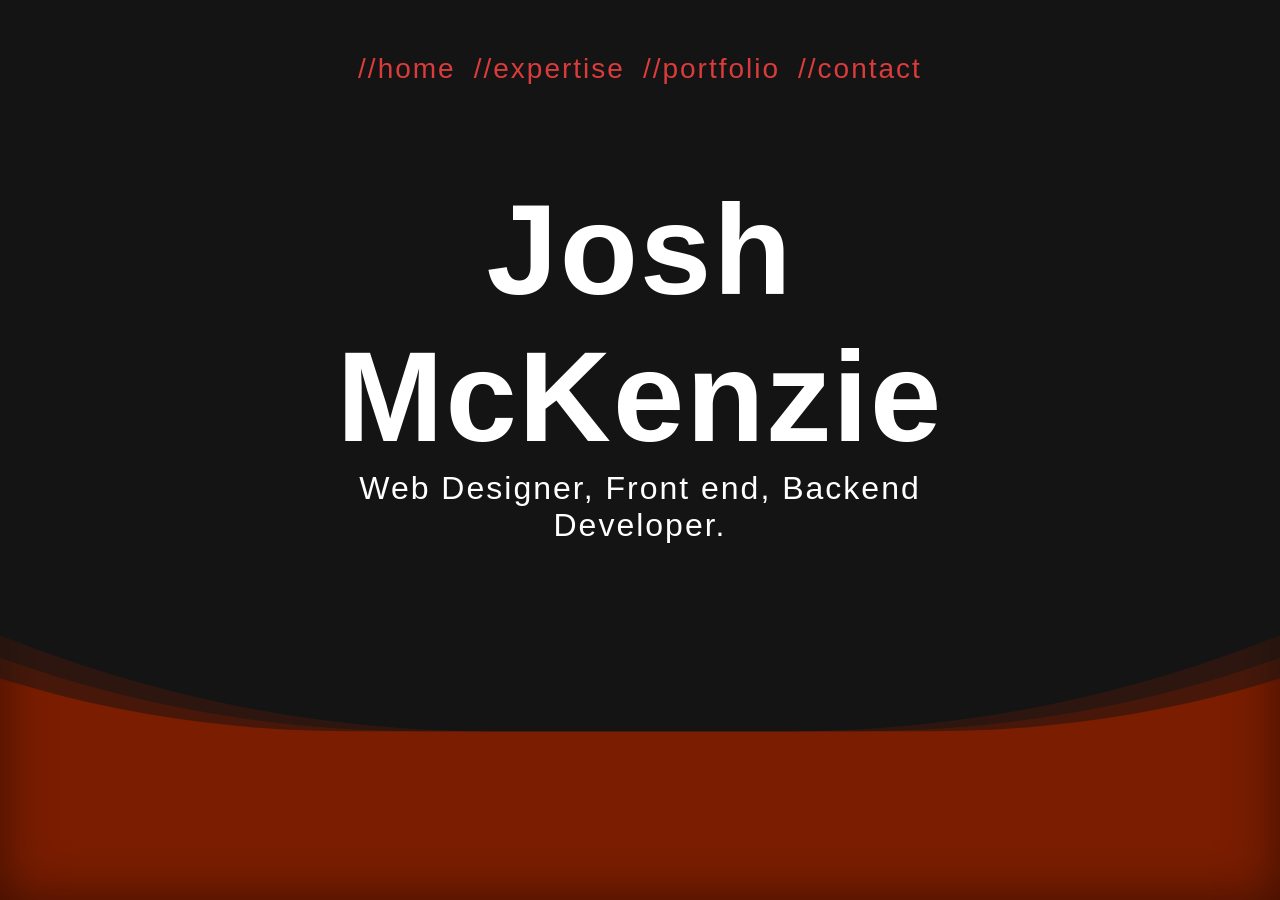
<file: index.html>
<!DOCTYPE html>
<html lang="en">
<head>
    <meta charset="UTF-8">
    <meta name="viewport" content="width=device-width, initial-scale=1.0">
    <title>Josh McKenzie website | home</title>
    <link rel="stylesheet" href="style.css">
</head>
<style>
    section{
        overflow:hidden;
    }
</style>
<body>
    <section>
  <div class="wave">
    <span></span>
    <span></span>
    <span></span>
  </div>
  <div class="content">
<header>
    <nav>
        <ul class="desktop-links">
            <li class="one"><a href="index.html">//home</a></li>
            <li class="two"><a href="expertise.html">//expertise</a></li>
            <li class="three"><a href="portfolio.html">//portfolio</a></li>
            <li class="four"><a href="contact.html">//contact</a></li>
        </ul>

        <div class="hamburger">
            <span></span>
            <span></span>
            <span></span>
        </div>
    </nav>

    <div class="off-screen-menu">
        <ul id="off-screen">
            <li class="one"><a href="index.html">//home</a></li>
            <li class="two"><a href="expertise.html">//expertise</a></li>
            <li class="three"><a href="portfolio.html">//portfolio</a></li>
            <li class="four"><a href="contact.html">//contact</a></li>
        </ul>
    </div>

    <div class="container">
        <h1 class="centered-title">Josh McKenzie</h1>
        <p class="subheading">Web Designer, Front end, Backend Developer.</p>
    </div>
</header>
  </div>
</section>
  
    <script src="script.js"></script>
</body>

</html>
</file>
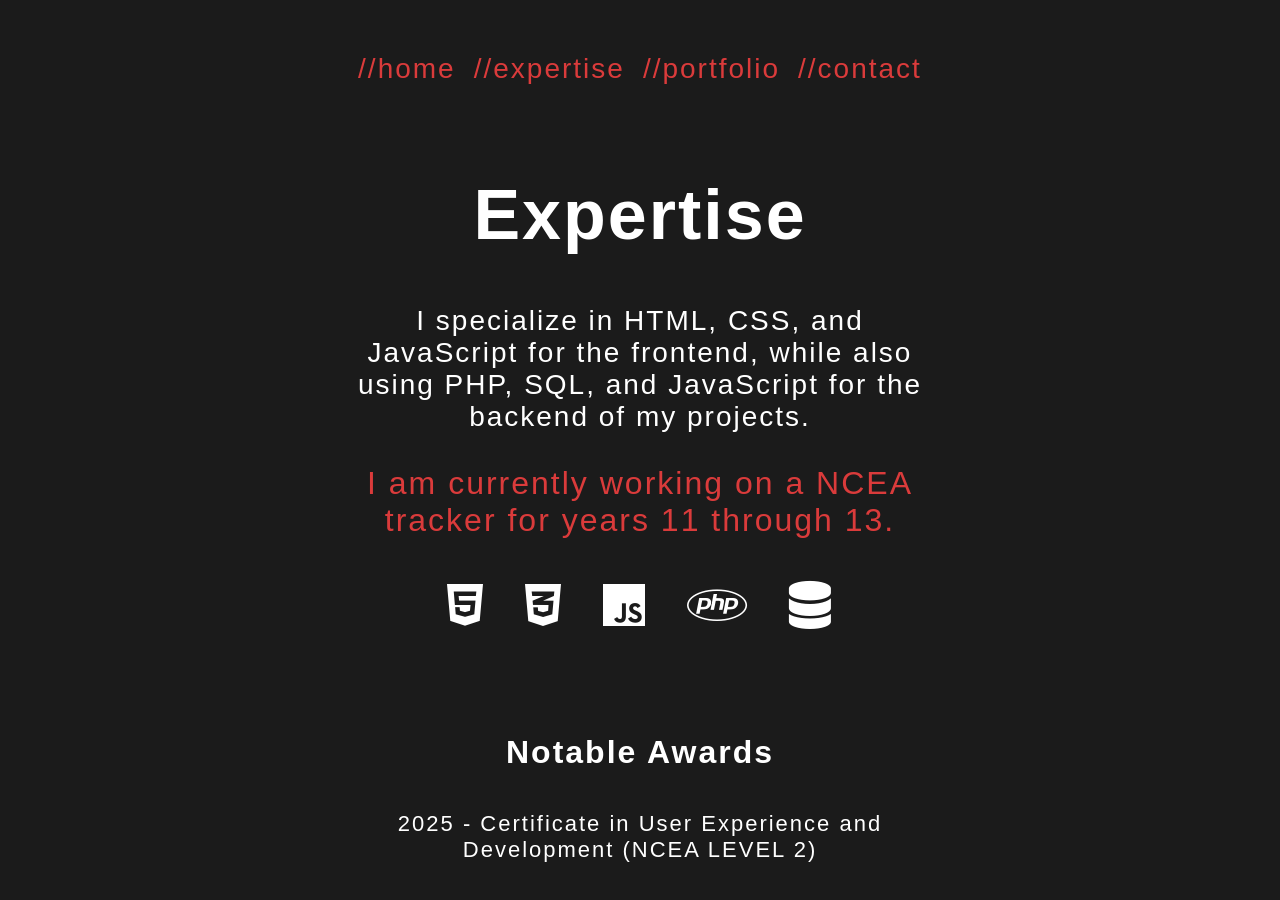
<file: expertise.html>
<!DOCTYPE html>
<html lang="en">
<head>
    <meta charset="UTF-8">
    <meta name="viewport" content="width=device-width, initial-scale=1.0">
    <title>Josh McKenzie website | expertise</title>
    <link rel="stylesheet" href="style.css">
    <link rel="stylesheet" href="https://cdnjs.cloudflare.com/ajax/libs/font-awesome/6.5.1/css/all.min.css">
</head>
<body>
       <section>
    <section class="scrollable">
        <div class="content">
            <header>
                <nav>
                    <ul class="desktop-links">
                        <li class="one"><a href="index.html">//home</a></li>
                        <li class="two"><a href="expertise.html">//expertise</a></li>
                        <li class="three"><a href="portfolio.html">//portfolio</a></li>
                        <li class="four"><a href="contact.html">//contact</a></li>
                    </ul>

                    <div class="hamburger">
                        <span></span>
                        <span></span>
                        <span></span>
                    </div>
                </nav>

                <div class="off-screen-menu">
                    <ul id="off-screen">
                        <li class="one"><a href="index.html">//home</a></li>
                        <li class="two"><a href="expertise.html">//expertise</a></li>
                        <li class="three"><a href="portfolio.html">//portfolio</a></li>
                        <li class="four"><a href="contact.html">//contact</a></li>
                    </ul>
                </div>
            </header> 

            <div class="container1">
                <div class="text">
                    <h1 class="text-title">Expertise</h1>
                    <p class="text-paragraph">
                        I specialize in HTML, CSS, and JavaScript for the frontend, while also using
                        PHP, SQL, and JavaScript for the backend of my projects.
                        <br><br>
                        <div class="textred">I am currently working on a NCEA tracker for years 11 through 13.</div>
                    </p>
                </div>

                <div class="icons">
                    <div class="iconhtml"><i class="fa-brands fa-html5"></i></div>
                    <div class="iconcss"><i class="fa-brands fa-css3-alt"></i></div>
                    <div class="iconjs"><i class="fa-brands fa-js"></i></div>
                    <div class="iconphp"><i class="fa-brands fa-php"></i></div>
                    <div class="iconsql"><i class="fa-solid fa-database"></i></div>
                </div>

                <h1 class="text">Notable Awards</h1>
                <p class="text2">2025 - Certificate in User Experience and Development (NCEA LEVEL 2)</p>
            </div>
        </div>
    </section>

    <script src="script.js"></script>
</body>

</html>
</file>
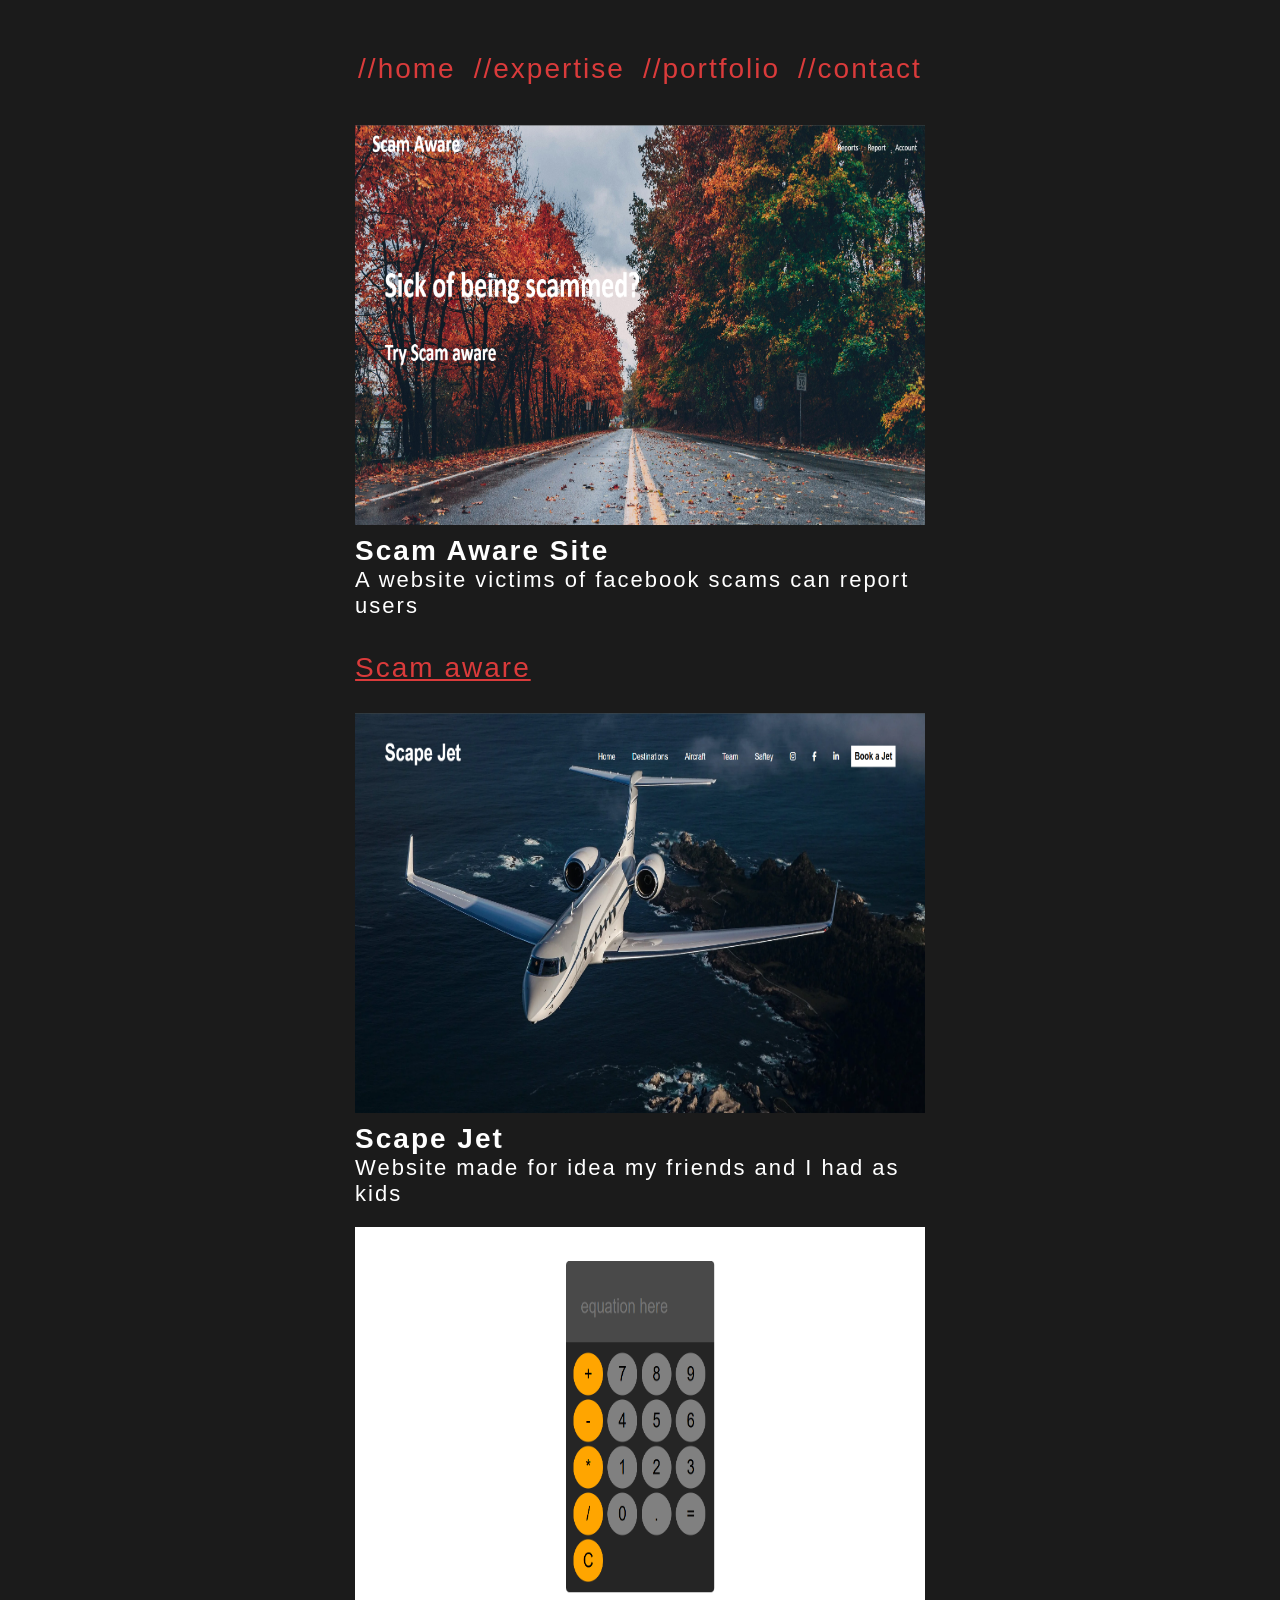
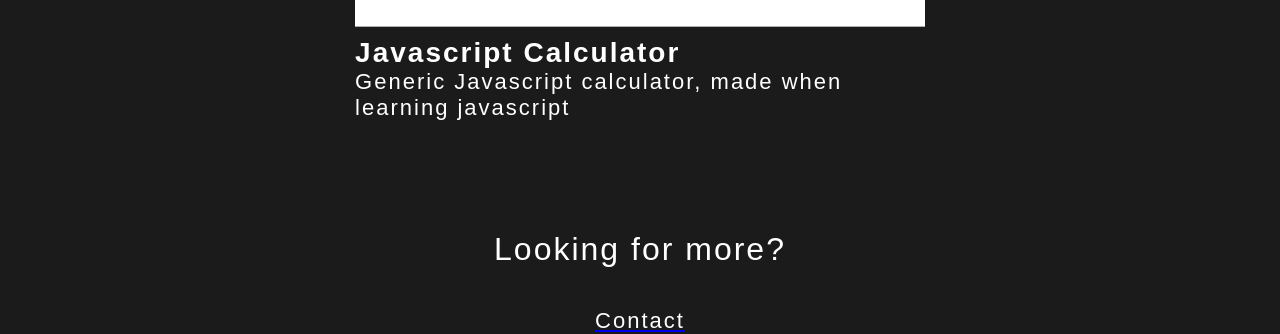
<file: portfolio.html>
<!DOCTYPE html>
<html lang="en">
<head>
    <meta charset="UTF-8">
    <meta name="viewport" content="width=device-width, initial-scale=1.0">
    <title>Josh McKenzie website | portfolio</title>
    <link rel="stylesheet" href="style.css">
</head>


<body>
     <section>
    <section class="scrollable">
        <div class="content">
            <header>
                <nav>
                    <ul class="desktop-links">
                        <li class="one"><a href="index.html">//home</a></li>
                        <li class="two"><a href="expertise.html">//expertise</a></li>
                        <li class="three"><a href="portfolio.html">//portfolio</a></li>
                        <li class="four"><a href="contact.html">//contact</a></li>
                    </ul>

                    <div class="hamburger">
                        <span></span>
                        <span></span>
                        <span></span>
                    </div>
                </nav>

                <div class="off-screen-menu">
                    <ul id="off-screen">
                        <li class="one"><a href="index.html">//home</a></li>
                        <li class="two"><a href="expertise.html">//expertise</a></li>
                        <li class="three"><a href="portfolio.html">//portfolio</a></li>
                        <li class="four"><a href="contact.html">//contact</a></li>
                    </ul>
                </div>
            </header> 


        
      <div class="portfolio-container">
    <div class="intercontainer"><img id="inter-container-portfolio-img" src="scamaware.png" alt=""></div>
    <h1 class="title">Scam Aware Site</h1>
    <p class="sub">A website victims of facebook scams can report users</p>
     <div class="link"><a href="https://scamaware.site">Scam aware</a></div>
</div>

  <div class="portfolio-container">
    <div class="intercontainer"><img id="inter-container-portfolio-img" src="scape_jet.png" alt=""></div>
    <h1 class="title">Scape Jet</h1>
    <p class="sub">Website made for idea my friends and I had as kids</p>
    <!--<button class="link">Explore</button>-->
</div>

  <div class="portfolio-container">
    <div class="intercontainer"><img id="inter-container-portfolio-img" src="calc.png" alt=""></div>
    <h1 class="title">Javascript Calculator</h1>
    <p class="sub">Generic Javascript calculator, made when learning javascript</p>
    <!--<button class="link">Explore</button>-->
</div>

<p class="text">Looking for more?</p>
<a href="contact.html"><p class="text2">Contact</p></a>
</section>
    <script src="script.js"></script>
</body>

</html>
</file>
<file: style.css>
body{
    margin: 0;
    background-color: rgb(27, 27, 27);
    min-height: 100vh;
}

.link a{
    font-size: 28px;
    color: rgb(218, 59, 59);
    font-family: 'Gill Sans', 'Gill Sans MT', Calibri, 'Trebuchet MS', sans-serif;
}

.link *{
    color: rgb(218, 59, 59);
}


header{
    background-repeat: no-repeat;
    background-size: cover;
    padding: 20px 0;
}

nav{
    width: 100%;
    height: 75px;
    background-color: rgba(0, 0, 0, 0);
    justify-content: space-around;
    display: flex;
    z-index: 10;
    
}

li a{
    color: rgb(218, 59, 59);
    font-family: 'Gill Sans', 'Gill Sans MT', Calibri, 'Trebuchet MS', sans-serif;
    font-size: 28px;
    text-decoration: none;
    
}

.textred{
    color: rgb(218, 59, 59);
}

ul{
    list-style-type: none;
}

li{
    display: inline-block;
}

.title{
    color: rgb(255, 255, 255);
    font-family: 'Gill Sans', 'Gill Sans MT', Calibri, 'Trebuchet MS', sans-serif;
    font-size: 28px; 
}

.centered-title{
    color: white;
    font-size: 8rem;
    font-family: 'Gill Sans', 'Gill Sans MT', Calibri, 'Trebuchet MS', sans-serif;
     transition: 1.1s;
}

.subheading{
     color: white;
    font-size: 2rem;
    font-family: 'Gill Sans', 'Gill Sans MT', Calibri, 'Trebuchet MS', sans-serif;
    transition: 1.1s;
}

.container{
    text-align: center;
     position: absolute;
    top: 40%;
    left: 50%;
    transform: translate(-50%, -50%);
    z-index: 1;
}

.centered-title:hover{
    color: rgb(218, 59, 59);
}

.subheading:hover{
    color: grey;
}

.one a,
.two a,
.three a,
.four a{
    transition: 0.5s;
}

.one a:hover,
.two a:hover,
.three a:hover,
.four a:hover{
    color: white;
}

.iconhtml,
.iconcss,
.iconjs,
.iconphp,
.iconsql{
    font-size:3rem;
    color: rgb(255, 255, 255);
    transition: 0.3s;
}

.iconhtml:hover{
    color:orange;
}

.iconcss:hover{
    color: blue ;
}

.iconjs:hover{
    color: yellow ;
}

.iconphp:hover{
    color: purple ;
}

.iconsql:hover{
    color: rgb(207, 153, 51);
}

.text {
    margin: 100px auto 40px; 
    text-align: center;
    color: white;
    font-size: 32px;
    text-decoration: none;
    font-family: 'Gill Sans', 'Gill Sans MT', Calibri, 'Trebuchet MS', sans-serif;
}

.text2{
    text-align: center;
    color: white;
    font-size: 22px;
    text-decoration: none;
    font-family: 'Gill Sans', 'Gill Sans MT', Calibri, 'Trebuchet MS', sans-serif;
}

.text3{
    margin-top: 50px;
    font-size: 78px;
    text-align: center;
    color: white;
    transition: 0.5s;
    text-decoration: none;
    font-family: 'Gill Sans', 'Gill Sans MT', Calibri, 'Trebuchet MS', sans-serif;
}

.text3:hover{
    color: rgb(218, 59, 59);
}

.label{
    color: white;
    text-align:center;
    font-family: 'Gill Sans', 'Gill Sans MT', Calibri, 'Trebuchet MS', sans-serif;
    font-size: 22px;
    margin-left: 10px;
}

.icons {
    display: flex;
    justify-content: center;
    gap: 40px;
    margin-left: auto;
    margin-right: auto;
    margin-top: 40px;
}


.text-title{
    font-size: 70px;
    margin-top: 150px;
}

textarea{
    width: 65%;
    height: 250px;
    margin-top: 20px;
}

.text-paragraph{
    font-size: 28px;
    width: 90%;
    margin-left:auto;
    margin-right: auto;
    margin-top: 50px;
}

.portfolio-container {
    width: 100%;
    height: auto;
    display: flex;
    flex-direction: column;
    margin-top: 10px;
    margin-left: auto;
    margin-right: auto;
    background-color: rgba(109, 109, 109, 0);
    border-radius: 3px;
    padding-bottom: 10px;
}

.intercontainer {
    width: 100%;
    height: 400px;
    background-color: rgb(151, 151, 151);
}

.portfolio-container h1 {
   color: white;
   margin-top: 10px;
   font-family:'Gill Sans', 'Gill Sans MT', Calibri, 'Trebuchet MS', sans-serif;
}

.sub{
    color: white;
    font-family:'Gill Sans', 'Gill Sans MT', Calibri, 'Trebuchet MS', sans-serif;
    font-size: 22px;
}

form{
    width: 100%;
    height: auto;
    min-height: 500px;
    margin-top: 20px;
    display: block;
    text-align: center;
    margin-left: auto;
    margin-right: auto;
    background-color: rgba(97, 97, 97, 0);
    padding-bottom: 20px;
}

input{
    width: 65%;
    margin-left: auto;
    margin-right: auto;
    margin: 10px;
    height: 35px;
    border-radius: 3px;
    border: none;
}

::placeholder{
    color: black;
    font-family: 'Gill Sans', 'Gill Sans MT', Calibri, 'Trebuchet MS', sans-serif;
    font-size: 16px;
}

button{
    border-radius: 3px;
    border: none;
    width: 65%;
    margin-bottom: 50px;
    height: 45px;
    color: black;
    font-family: 'Gill Sans', 'Gill Sans MT', Calibri, 'Trebuchet MS', sans-serif;
    font-size: 28px;
}

    #inter-container-portfolio-img{
        width: 100%;
        height: 100%;
    }






.off-screen-menu{
    position: relative;
    z-index: 999999;
    background-color: rgb(27, 27, 27);
    height: 100vh;
    width: 100%;
    margin: 0;
    max-width: 585px;
    position: fixed;
    top: 0;
    right: -585px;
    display: flex;
    font-size: 2rem;
    transition: .3s ease;
}

.off-screen-menu a{
    color: lch(100% 0.01 296.81);
    text-decoration: none;
    font-weight: bold;
}

.off-screen-menu.active{
    right: 0;
}

.hamburger {
    height: 50px;
    width: 50px;
    margin: 0;        
    margin-left: -80px;
    position: relative; 
    display: none;
}

.hamburger span{
     margin-right: auto; 
    height: 5px;
    width: 50px;
    background-color: rgb(255, 255, 255);
    border: 25px;
    position: absolute;
    top: 50%;
    z-index: 9999999;
    transform: translate(-50%, -50%);
    transition: .3s ease;
}

.hamburger span:nth-child(1){
    top: 25%;
    
}

.hamburger span:nth-child(3){
    top: 75%;
}

.hamburger.active span:nth-child(1){
    top: 50%;
    transform: translate(-50%, -50%) rotate(45deg);
          color: rgb(218, 59, 59);
}

.hamburger.active span:nth-child(2){
    transform: translate(-50%, -50%) rotate(45deg);
          color: rgb(218, 59, 59);
    opacity: 0;
}

.hamburger.active span:nth-child(3){
    top: 50%;
    transform: translate(-50%, -50%)rotate(-45deg);
          color: rgb(218, 59, 59);
}

#off-screen{
    width: 100%;
    margin-top: 50px;
}

.off-screen-menu li{
    margin-top: 50px;
    display: block; 
    width: 100%; 
    text-align: center;
}

.container1{
    margin-top: -90px;
    width: 50%;
    margin-left: auto;
    margin-right: auto;
}






/* Background */
* {
  margin: 0;
  padding: 0;
  box-sizing: border-box;
}
section {
  position: relative;
  width: 100%;
  height: auto;
  overflow-x: hidden;
  display: flex;
  justify-content: center;
  min-height: 100vh;
}
section .wave {
  position: absolute;
  left: 0;
  width: 100%;
  height: 100%;
  background: #7a1d00;
  box-shadow: inset 0 0 50px rgba(0, 0, 0, 0.5);
  transition: 0.5s;
}

section .wave span {
  content: "";
  position: absolute;
  width: 325vh;
  height: 325vh;
  top: 0;
  left: 50%;
  transform: translate(-50%, -75%);
  background: #000;
}
.content {
  position: relative;
  z-index: 1;
  font-size: 4em;
  letter-spacing: 2px;
  color: #fff;
}
section .wave span:nth-child(1) {
  border-radius: 45%;
  background: rgba(20, 20, 20, 1);
  animation: animate 5s linear infinite;
}

section .wave span:nth-child(2) {
  border-radius: 40%;
  background: rgba(20, 20, 20, 0.5);
  animation: animate 10s linear infinite;
}
section .wave span:nth-child(3) {
  border-radius: 42.5%;
  background: rgba(20, 20, 20, 0.5);
  animation: animate 15s linear infinite;
}
@keyframes animate {
  0% {
    transform: translate(-50%, -75%) rotate(0deg);
  }
  100% {
    transform: translate(-50%, -75%) rotate(360deg);
  }
}


/* Mobile */


@media only screen and (max-width: 1300px) {
.portfolio-container {
    width: 70%;
    height: auto;
    display: flex;
    flex-direction: column;
    margin-top: 10px;
    margin-left: auto;
    margin-right: auto;
    background-color: rgba(109, 109, 109, 0);
    border-radius: 3px;
    padding-bottom: 10px;
}

.intercontainer {
    width: 100%;
    height: 400px;
    background-color: rgba(151, 151, 151, 0);
}

#inter-container-portfolio-img{
    width: 100%;
}

}

@media only screen and (max-width: 950px) {
.portfolio-container {
    width: 90%;
    height: auto;
    display: flex;
    flex-direction: column;
    margin-top: 10px;
    margin-left: auto;
    margin-right: auto;
    background-color: rgba(109, 109, 109, 0);
    border-radius: 3px;
    padding-bottom: 10px;
}

.intercontainer {
    width: 100%;
    height: 400px;
    background-color: rgba(151, 151, 151, 0);
}

#inter-container-portfolio-img{
    width: 100%;
}
}

@media only screen and (max-width: 700px) {
.portfolio-container {
    width: 80%;
    height: auto;
    display: flex;
    flex-direction: column;
    margin-top: 10px;
    margin-left: auto;
    margin-right: auto;
    background-color: rgba(109, 109, 109, 0);
    border-radius: 3px;
    padding-bottom: 10px;
}

.intercontainer {
    width: 100%;
    height: 200px;
    background-color: rgba(151, 151, 151, 0);
}

#inter-container-portfolio-img{
    width: 100%;
}
}

@media only screen and (max-width: 400px) {
.portfolio-container {
    width: 90%;
    height: auto;
    display: flex;
    flex-direction: column;
    margin-top: 10px;
    margin-left: auto;
    margin-right: auto;
    background-color: rgba(109, 109, 109, 0);
    border-radius: 3px;
    padding-bottom: 10px;
}

.intercontainer {
    width: 100%;
    height: 200px;
    background-color: rgba(151, 151, 151, 0);
}

#inter-container-portfolio-img{
    width: 100%;
}
}

@media only screen and (max-width: 585px) {
    nav ul{
        display: none;
    }

    section{
        overflow: visible;
        height: auto;
    }

    .container1{
        width: 100%;
    }

    .hamburger {
    display: block;
}


    .centered-title{
        font-size: 80px;
    }

    .subheading{
        font-size: 30px;
    }
}

@media only screen and (max-width: 440px) {

    .iconhtml,
.iconcss,
.iconjs,
.iconphp,
.iconsql{
    font-size:2rem;
    color: rgb(255, 255, 255);
    transition: 0.3s;
}
}

@media only screen and (max-width: 375px) {

    .centered-title{
        font-size: 50px;
    }

    .subheading{
        font-size: 20px;
    }
}

@media only screen and (max-width: 235px) {

    .centered-title{
        font-size: 30px;
    }

    .subheading{
        font-size: 10px;
    }

}
</file>
